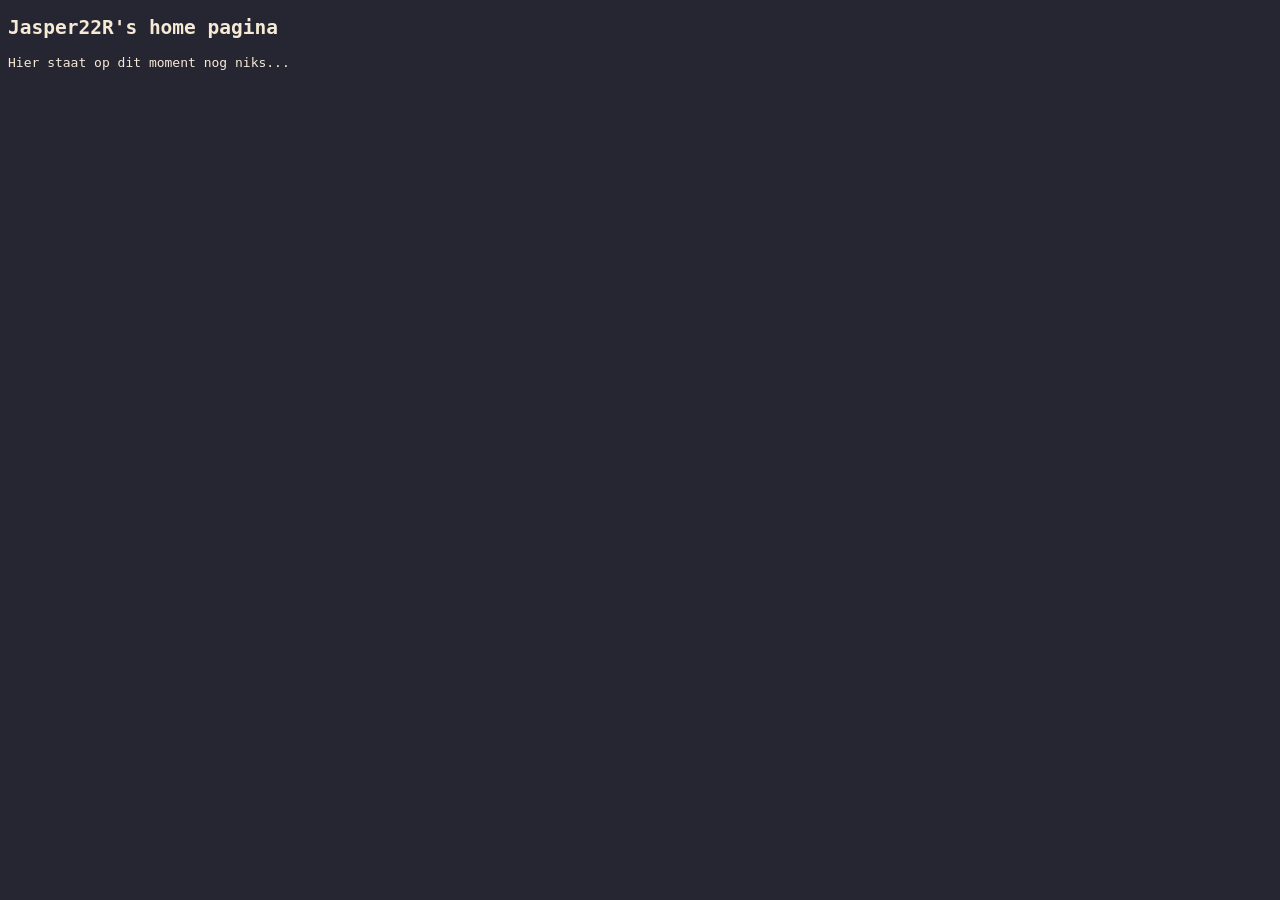
<file: index.html>
<!DOCTYPE html>
<html lang="en">
<head>
    <meta charset="UTF-8">
    <meta name="viewport" content="width=device-width, initial-scale=1.0">
    <link rel="stylesheet" href="style.css">
    <title>Jasper22R - Home</title>
</head>
<body>
    <h2>Jasper22R's home pagina</h2>
    <p>Hier staat op dit moment nog niks...</p>
</body>
</html>
</file>
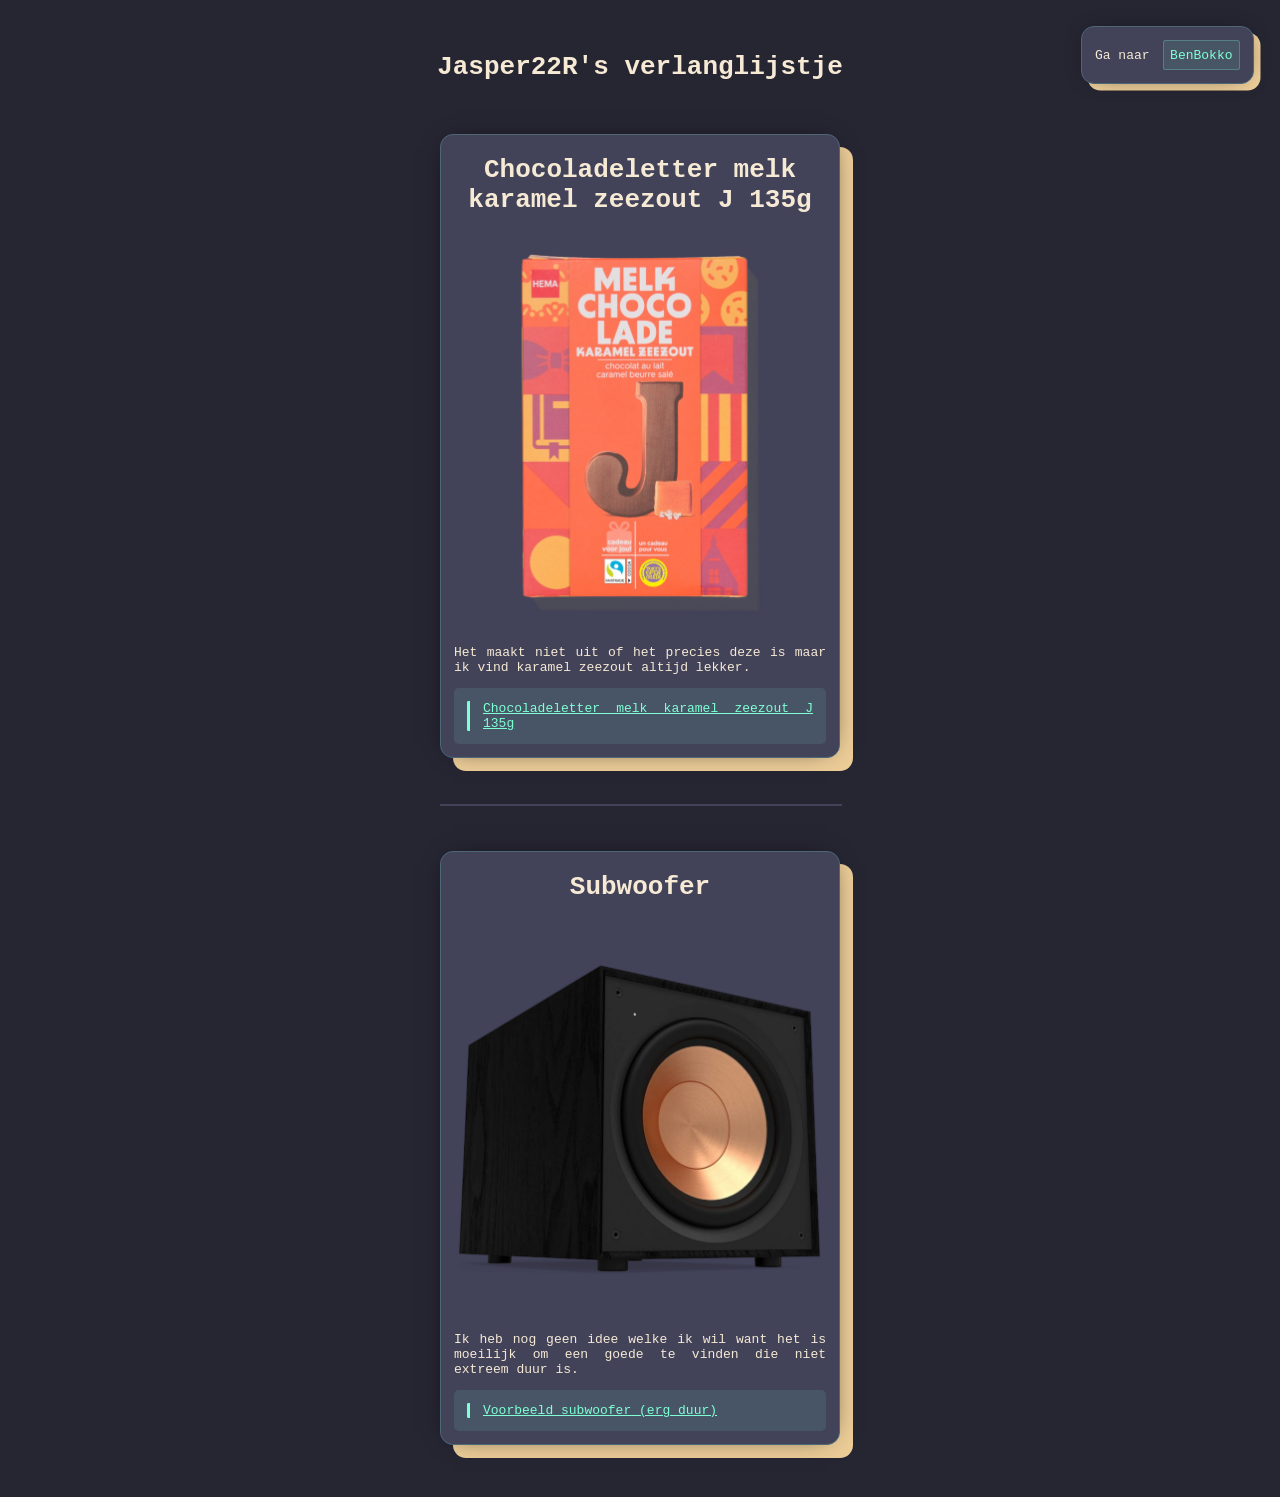
<file: verlanglijstje/index.html>
<!DOCTYPE html>
<html lang="en">
<head>
    <meta charset="UTF-8">
    <meta name="viewport" content="width=device-width, initial-scale=1.0">
    <link rel="stylesheet" href="../style.css">
    <link rel="stylesheet" href="style.css">
    <title>Jasper22R's verlanglijstje</title>
</head>
<body>
    <div id="ganaar">
        Ga naar<a href="benbokko">BenBokko</a>
    </div>
    <div class="titel">Jasper22R's verlanglijstje</div>
    <div class="items">
        <div class="item">
            <div class="itemtitel">Chocoladeletter melk karamel zeezout J 135g</div>
            <img src="plaatjes/Chocoladeletter melk karamel zeezout J 135g.png" alt="Chocoladeletter melk karamel zeezout J 135g" class="itemplaatje">
            <div class="beschrijving">Het maakt niet uit of het precies deze is maar ik vind karamel zeezout altijd lekker.</div>
            <div class="links">
                <a href="https://www.hema.nl/sinterklaas/chocoladeletters/chocoladeletter-melk-karamel-zeezout-j-135g-24415110.html">Chocoladeletter melk karamel zeezout J 135g</a>
            </div>
        </div>
        <hr>
        <div class="item">
            <div class="itemtitel">Subwoofer</div>
            <img src="plaatjes/Subwoofer.png" alt="Subwoofer" class="itemplaatje">
            <div class="beschrijving">Ik heb nog geen idee welke ik wil want het is moeilijk om een goede te vinden die niet extreem duur is.</div>
            <div class="links">
                <a href="https://www.mediamarkt.nl/nl/product/_klipsch-r-101sw-zwart-1744110.html?utm_source=google&utm_medium=seo-product%20feed&utm_term=1744110&srsltid=AfmBOoqjlCosj7z_8DUkahJbwAIcoDlJK-6xmBnje2uYgFSMaVBOWm_YzD8">Voorbeeld subwoofer (erg duur)</a>
            </div>
        </div>
    </div>
</body>
</html>
</file>
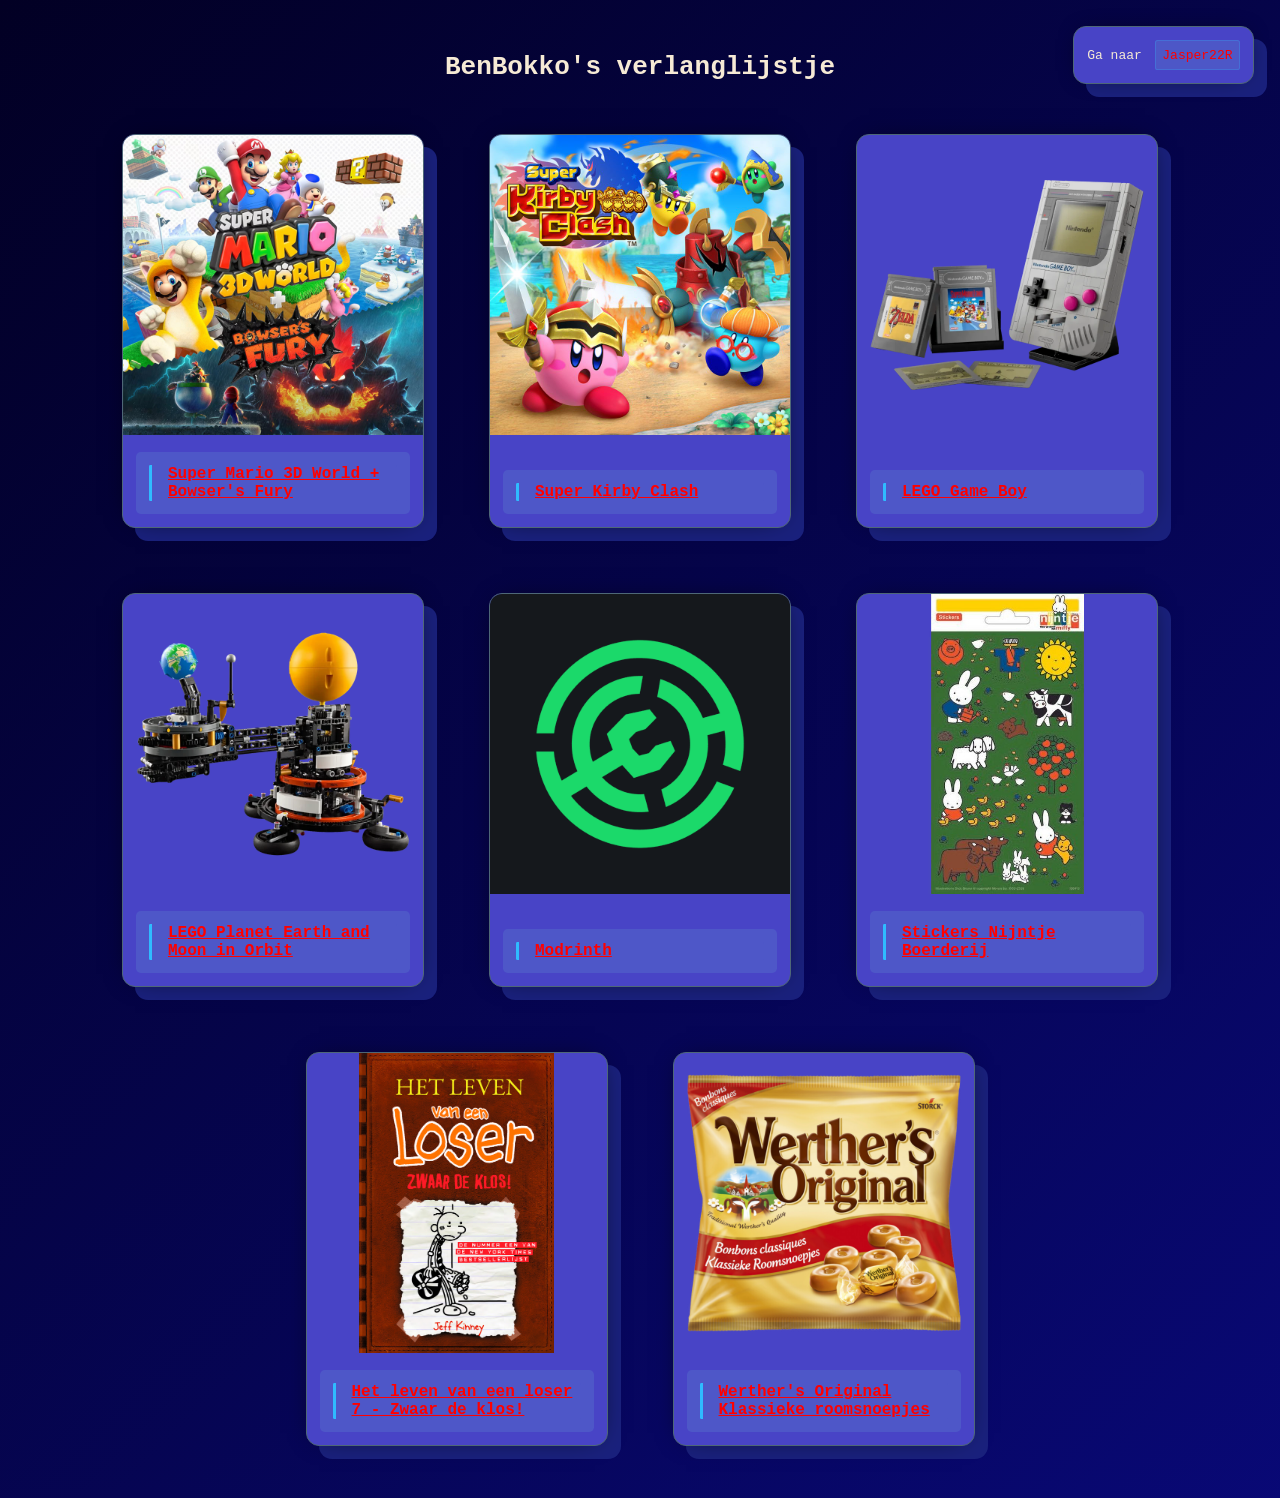
<file: verlanglijstje/benbokko/index.html>
<!DOCTYPE html>
<html lang="en">
<head>
    <meta charset="UTF-8">
    <meta name="viewport" content="width=device-width, initial-scale=1.0">
    <link rel="stylesheet" href="../../style.css">
    <link rel="stylesheet" href="../style.css">
    <link rel="stylesheet" href="style.css">
    <title>BenBokko's verlanglijstje</title>
</head>
<body>
    <div id="ganaar">
        Ga naar<a href="../">Jasper22R</a>
    </div>
    <div class="titel">BenBokko's verlanglijstje</div>
    <div class="items">
        <div class="item">
            <div class="plaatjesdiv">
                <img src="plaatjes/Super Mario 3D World + Bowser's Fury.jpg" alt="Super Mario 3D World + Bowser's Fury" class="itemplaatje">
            </div>
            <div class="links">
                <a href="https://www.nintendo.com/nl-nl/Games/Nintendo-Switch-games/Super-Mario-3D-World-Bowser-s-Fury-1832228.html">Super Mario 3D World + Bowser's Fury</a>
            </div>
        </div>
        <div class="item">
            <div class="plaatjesdiv">
                <img src="plaatjes/Super Kirby Clash.jpg" alt="Super Kirby Clash" class="itemplaatje">
            </div>
            <div class="links">
                <a href="https://www.nintendo.com/nl-nl/Games/Nintendo-Switch-download-software/Super-Kirby-Clash-1630878.html">Super Kirby Clash</a>
            </div>
        </div>
        <div class="item">
            <div class="plaatjesdiv">
                <img src="plaatjes/LEGO Game Boy.webp" alt="LEGO Game Boy" class="itemplaatje">
            </div>
            <div class="links">
                <a href="https://www.lego.com/nl-nl/product/game-boy-72046">LEGO Game Boy</a>
            </div>
        </div>
        <div class="item">
            <div class="plaatjesdiv">
                <img src="plaatjes/LEGO Planet Earth and Moon in Orbit.webp" alt="LEGO Planet Earth and Moon in Orbit" class="itemplaatje">
            </div>
            <div class="links">
                <a href="https://www.lego.com/nl-nl/product/planet-earth-and-moon-in-orbit-42179">LEGO Planet Earth and Moon in Orbit</a>
            </div>
        </div>
        <div class="item">
            <div class="plaatjesdiv">
                <img src="plaatjes/Modrinth.png" alt="Modrinth" class="itemplaatje">
            </div>
            <div class="links">
                <a href="https://modrinth.com/app">Modrinth</a>
            </div>
        </div>
        <div class="item">
            <div class="plaatjesdiv">
                <img src="plaatjes/Stickers Nijntje Boerderij.png" alt="Stickers Nijntje Boerderij" class="itemplaatje">
            </div>
            <div class="links">
                <a href="https://dailystyle.nl/stickers-nijntje-boerderij">Stickers Nijntje Boerderij</a>
            </div>
        </div>
        <div class="item">
            <div class="plaatjesdiv">
                <img src="plaatjes/Het leven van een loser 7 - Zwaar de klos!.jpg" alt="Het leven van een loser 7 - Zwaar de klos!" class="itemplaatje">
            </div>
            <div class="links">
                <a href="https://www.bruna.nl/boeken/het-leven-van-een-loser-7-zwaar-de-klos-9789026134074">Het leven van een loser 7 - Zwaar de klos!</a>
            </div>
        </div>
        <div class="item">
            <div class="plaatjesdiv">
                <img src="plaatjes/Werther's Original Klassieke roomsnoepjes.png" alt="Werther's Original Klassieke roomsnoepjes" class="itemplaatje">
            </div>
            <div class="links">
                <a href="https://www.ah.nl/producten/product/wi3184/werther-s-original-klassieke-roomsnoepjes">Werther's Original Klassieke roomsnoepjes</a>
            </div>
        </div>
    </div>
</body>
</html>
</file>
<file: style.css>
body {
    background-color: rgb(38, 37, 50);
    color: rgb(246, 234, 213);
    font-family: monospace;
}
</file>
<file: verlanglijstje/style.css>
.titel {
    margin: 2em auto;
    width: fit-content;
    font-size: xx-large;
    font-weight: bolder;
}

.items {
    margin: auto;
    width: 400px;
    max-width: 80%;
    display: flex;
    flex-direction: column;
    gap: 3em;
    margin-bottom: 4em;
}

.item {
    display: flex;
    flex-direction: column;
    background-color: rgb(66, 66, 89);
    border-radius: 1em;
    border: 1px rgb(78, 103, 119) solid;
    box-shadow:
        black 0 0 2em -1em,
        rgb(236, 205, 152) 1em 1em;
    overflow: hidden;
    text-align: justify;
}

.itemtitel {
    margin: 0.75em auto;
    width: fit-content;
    font-size: xx-large;
    font-weight: bolder;
    text-align: center;
}

.itemplaatje {
    max-height: 400px;
    object-fit: contain;
    transition: ease 0.2s;
}

.plaatjesdiv {
    overflow: hidden;
    text-align: center;
}

.itemplaatje:hover {
    transform: scale(1.1);
}

.beschrijving {
    margin: 1em;
}

.links {
    display: flex;
    flex-direction: column;
    margin: 1em 2em 2em 2em;
    box-shadow: 0 0 0 1em hsl(160, 100%, 75%, 10%);
    gap: 1em;
    background-color: hsl(160, 100%, 75%, 10%);
    border: solid aquamarine;
    border-radius: 0.1em;
    border-width: 0 0 0 3px;
}

.links a {
    color: aquamarine;
    margin-left: 1em;
}

.links a:hover {
    color: rgb(221, 255, 244);
}

hr {
    width: 100%;
    color: rgb(66, 66, 89);
    border: solid 0.5px;
}

#ganaar {
    position: fixed;
    top: 2em;
    right: 2em;
    padding: 1em;
    background-color: rgb(66, 66, 89);
    border-radius: 1em;
    border: 1px rgb(78, 103, 119) solid;
    box-shadow:
        black 0 0 2em -1em,
        rgb(236, 205, 152) 0.5em 0.5em;
    display: flex;
    gap: 1em;
    align-items: center;
}

#ganaar:hover {
    cursor: pointer;
}

#ganaar:hover a {
    background-color: hsla(160, 100%, 75%, 20%);
    border: solid hsla(160, 100%, 75%, 50%) 1px;
}

#ganaar a {
    background-color: hsla(160, 100%, 75%, 10%);
    border: solid hsla(160, 100%, 75%, 25%) 1px;
    border-radius: 0.2em;
    padding: 0.5em;
    color: aquamarine;
    text-decoration: none;
}

@media only screen and (max-width: 800px) {
    body {
        padding-top: 5em;
    }
}
</file>
<file: verlanglijstje/benbokko/style.css>
body {
    background: linear-gradient(135deg,rgba(2, 0, 36, 1) 0%, rgba(9, 9, 121, 1) 44%, rgba(0, 212, 255, 1) 50%, rgba(9, 9, 121, 1) 56%, rgba(2, 0, 36, 1) 100%);
    background-size: 400%;
    animation: lijnbeweeg 6s cubic-bezier(.65,.05,.36,1) infinite;
}

.items {
    flex-direction: row;
    min-width: 100%;
    max-width: 100%;
    justify-content: center;
    flex-wrap: wrap;
    gap: 5em;
}

.item {
    flex: 1;
    min-width: 300px;
    max-width: 300px;
    gap: 2em;
    background-color: rgb(72, 68, 198);
    box-shadow: black 0 0 2em -1em, rgb(26, 33, 125) 1em 1em;
}

.itemplaatje {
    max-height: 300px;
}

.itemplaatje:hover {
    transform: scale(1.2);
}

.links {
    margin-top: auto;
    border-color: #2fbbff;
    border-left-style: solid;
}

.links a {
    font-size: large;
    font-weight: bold;
    animation: kleur 5s linear infinite;
    color: rgb(255, 0, 0);
    text-align: left;
}

.links a:hover {
    color: white !important;
}

#ganaar {
    background-color: rgb(72, 68, 198);
    box-shadow: black 0 0 2em -1em, rgb(26, 33, 125) 1em 1em;
}

#ganaar:hover a {
    border: solid hsla(200, 100%, 59%, 50%) 1px;
}

#ganaar a {
    border: solid hsla(200, 100%, 59%, 25%) 1px;
    animation: kleur 5s linear infinite;
    color: rgb(255, 0, 0);
}

@keyframes lijnbeweeg {
    0% {
		background-position: 0% 50%;
	}
	50% {
		background-position: 100% 50%;
	}
    100% {
		background-position: 0% 50%;
	}
}

@keyframes kleur {
    0% {
		color: #FF0000;
	}
    16.67% {
		color: #FFFF00;
	}
    33.33% {
		color: #00FF00;
	}
    50% {
		color: #00FFFF;
	}
    66.67% {
		color: #0000FF;
	}
    83.33% {
		color: #FF00FF;
	}
    100% {
		color: #FF0000;
	}
}
</file>
